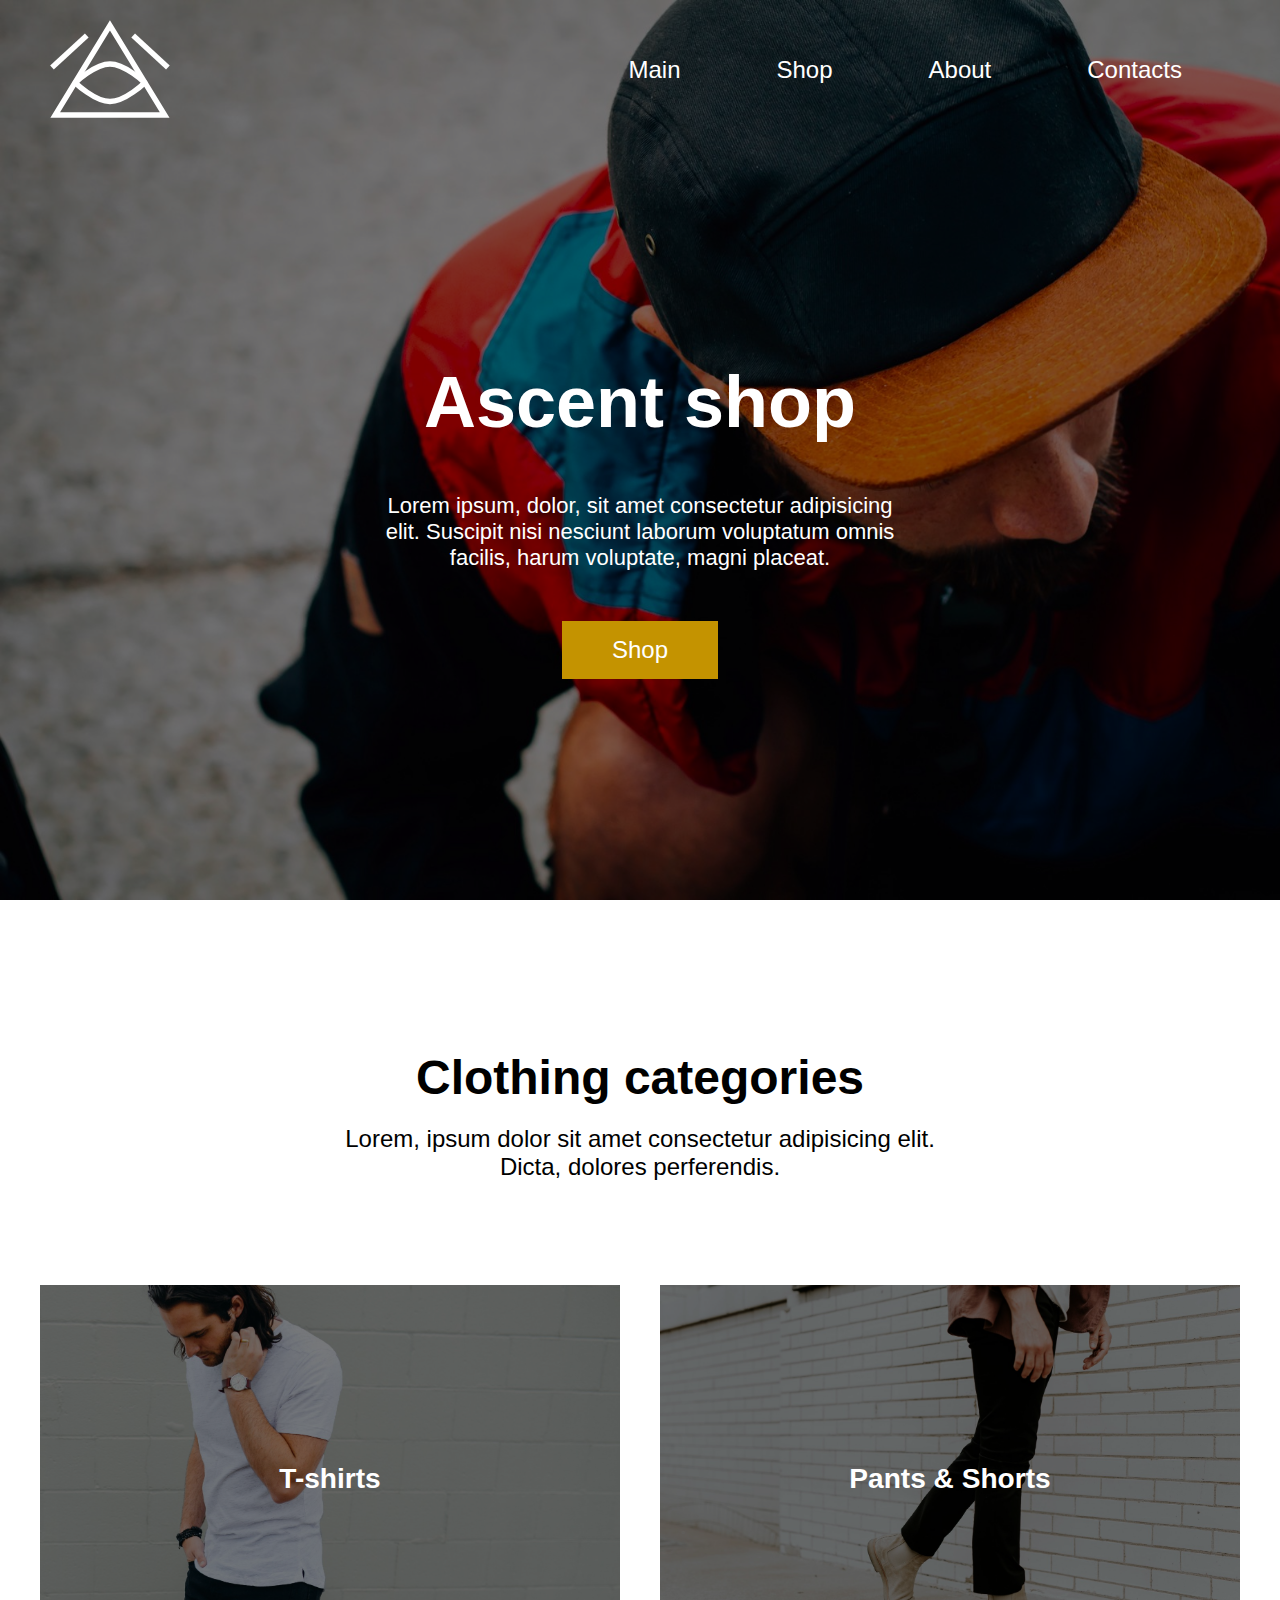
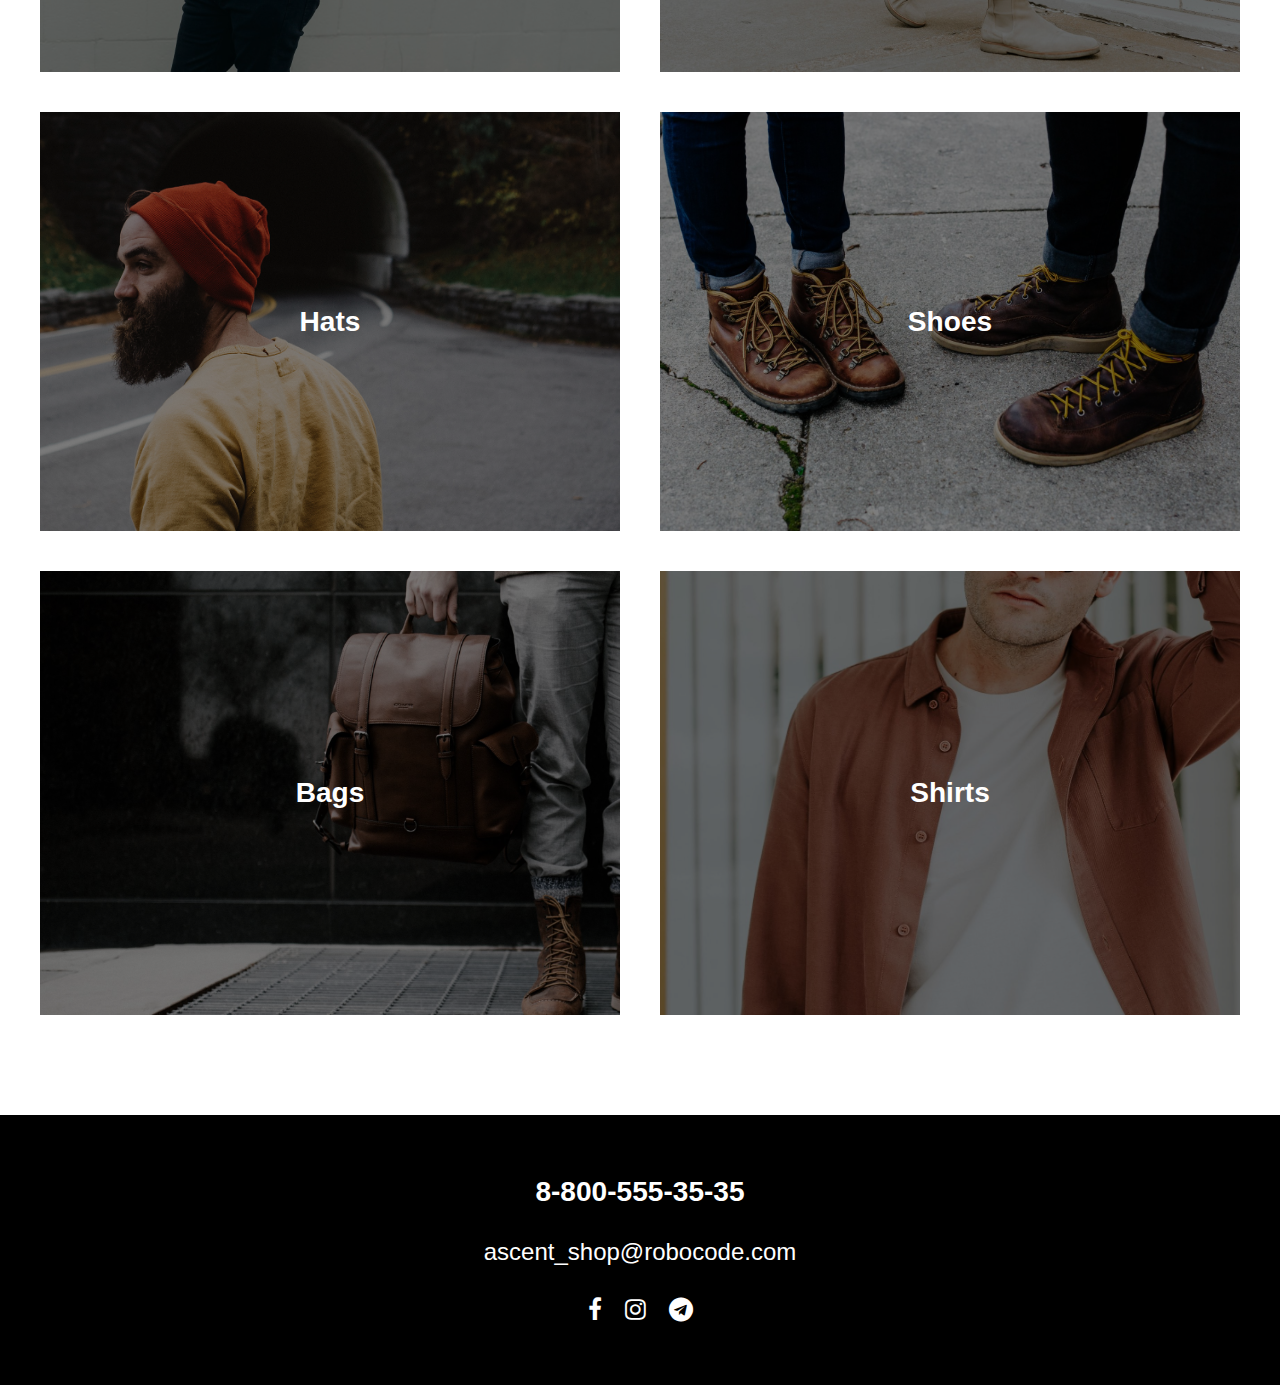
<file: index.html>
<!DOCTYPE html>
<html>
<head>
	<title>Grid-shop</title>
	<link rel="stylesheet" href="https://maxcdn.bootstrapcdn.com/font-awesome/4.7.0/css/font-awesome.min.css">
	<link rel="stylesheet" type="text/css" href="style.css">
</head>
<body>
	<div class="main-grid">
		<header>
			<nav>
				<img class="logo" src="images/logo.svg">
				<div class="menu">
					<ul>
						<li><a href="">Main</a></li>
						<li><a href="shop.html">Shop</a></li>
						<li><a href="Contacts.html">About</a></li>
						<li><a href="">Contacts</a></li>
					</ul>
				</div>
			</nav>

			<div class="banner">
				<h1>Ascent shop</h1>
				<p>Lorem ipsum, dolor, sit amet consectetur adipisicing elit. Suscipit nisi nesciunt laborum voluptatum omnis facilis, harum voluptate, magni placeat.</p>
				<a href="">
					<div class="button">
						Shop
					</div>
				</a>
			</div>			
		</header>

		<section class="clothes">
			<h1>Clothing categories</h1>
			<p>Lorem, ipsum dolor sit amet consectetur adipisicing elit. <br>Dicta, dolores perferendis.</p>
		</section>
		<div class="tiles">
			<div class="item">
				<img class="item_img" src="images/T-shirts.jpg">
				<div class="item_overlay">
					<h3>T-shirts</h3>
				</div>
			</div>
			<div class="item">
				<img class="item_img" src="images/Pants.jpg">
				<div class="item_overlay">
					<h3>Pants & Shorts</h3>
				</div>
			</div>
			<div class="item">
				<img class="item_img" src="images/Hats.jpg">
				<div class="item_overlay">
					<h3>Hats</h3>
				</div>
			</div>
			<div class="item">
				<img class="item_img" src="images/Shoes.jpg">
				<div class="item_overlay">
					<h3>Shoes</h3>
				</div>
			</div>
			<div class="item">
				<img class="item_img" src="images/Bags.jpg">
				<div class="item_overlay">
					<h3>Bags</h3>
				</div>
			</div>
			<div class="item">
				<img class="item_img" src="images/Shirts.jpg">
				<div class="item_overlay">
					<h3>Shirts</h3>
				</div>
			</div>
		</div>

		<footer>
			<h3>8-800-555-35-35</h3>
			<p>ascent_shop@robocode.com</p>
			<div class="social_contacts">
				<a href="#"><i class="fa fa-facebook"></i></a>
				<a href="#"><i class="fa fa-instagram"></i></a>
				<a href="#"><i class="fa fa-telegram"></i></a>
			</div>
		</footer>
	</div>
</body>
</html>
</file>
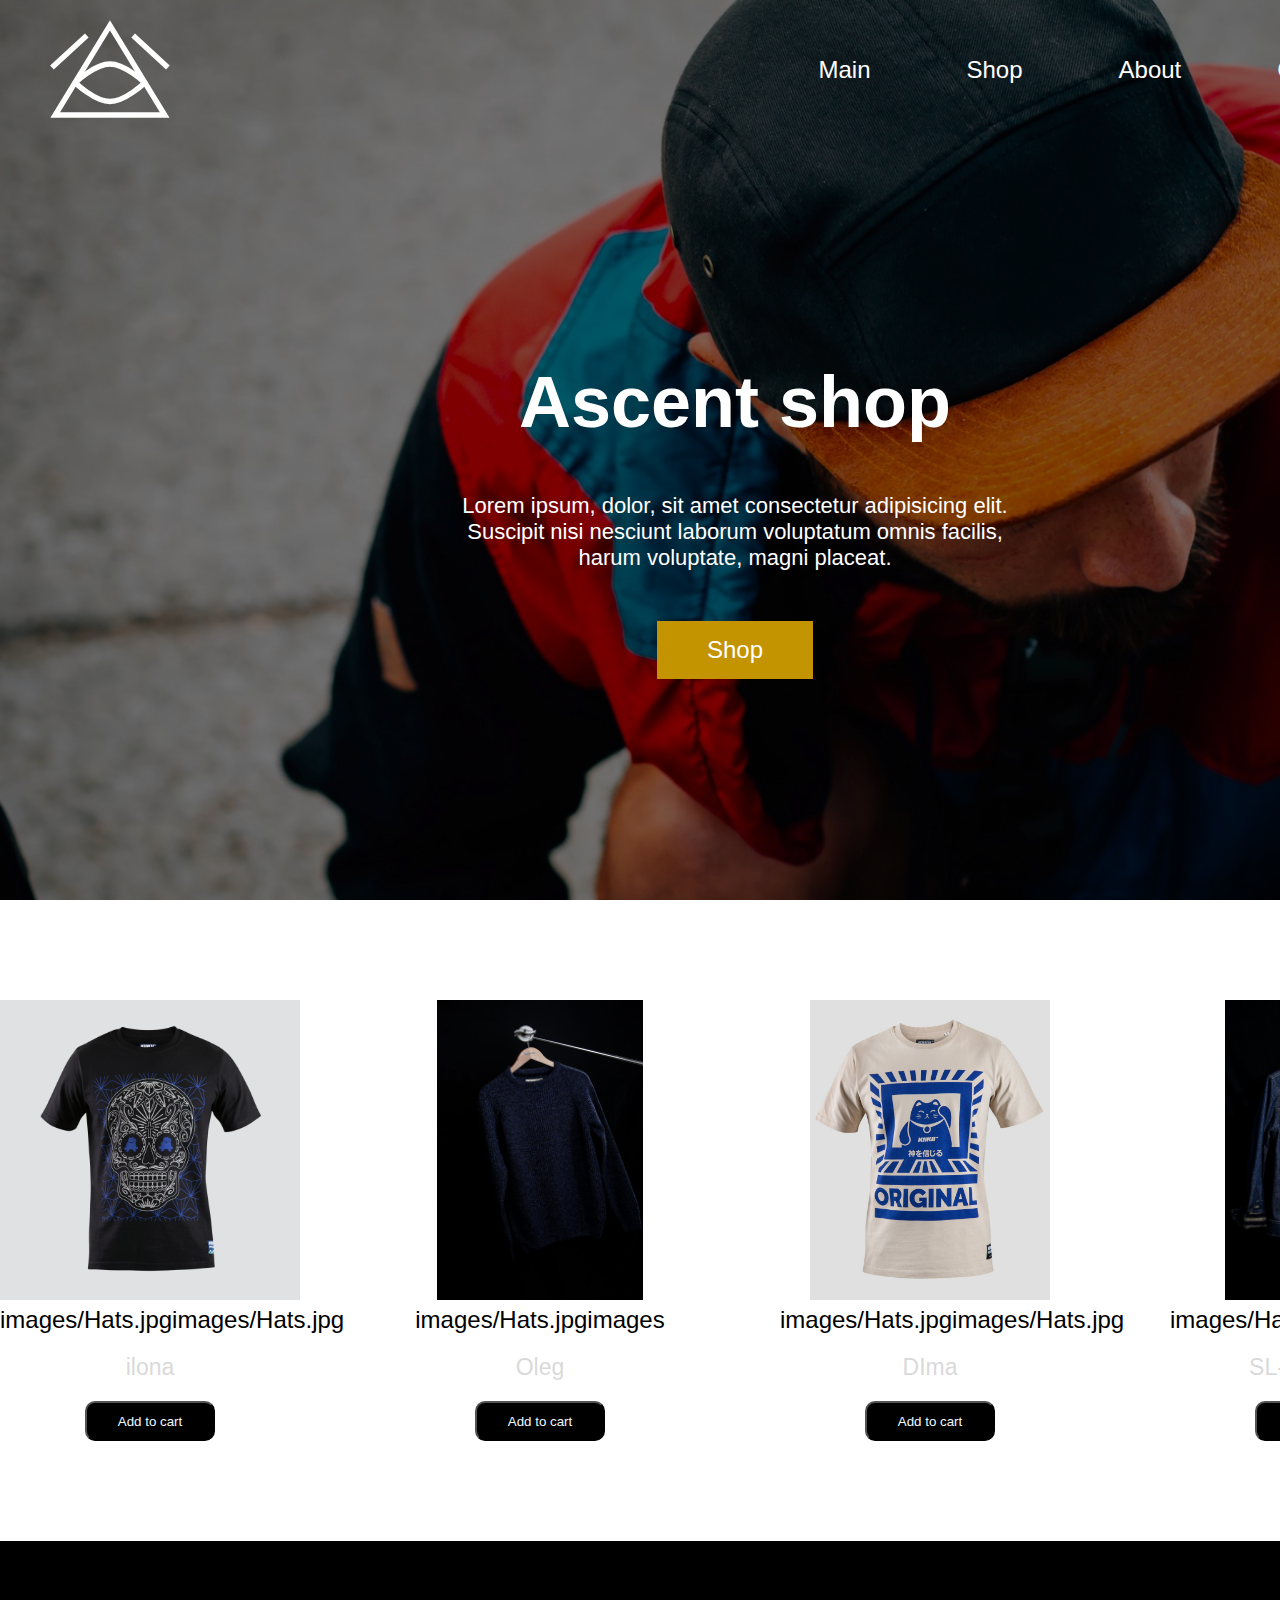
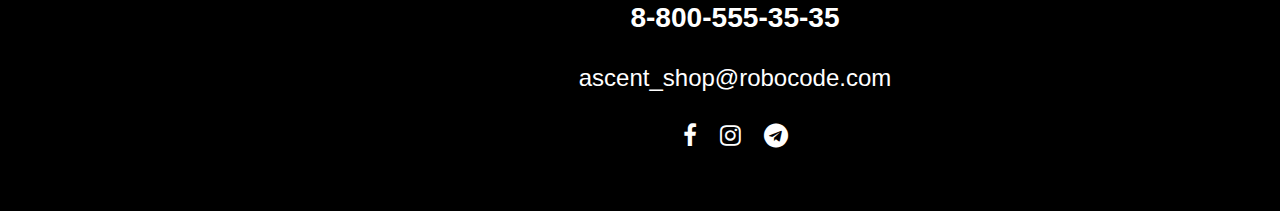
<file: Contacts.html>
<!DOCTYPE html>
<html>
<head>
	<title>Grid-shop</title>
	<link rel="stylesheet" href="https://maxcdn.bootstrapcdn.com/font-awesome/4.7.0/css/font-awesome.min.css">
	<link rel="stylesheet" type="text/css" href="style.css">
</head>

	<div class="main-grid">
		<header>
			<nav>
				<img class="logo" src="images/logo.svg">
				<div class="menu">
					<ul>
						<li><a href="index.html">Main</a></li>
						<li><a href="index.html">Shop</a></li>
						<li><a href="Contacts.html">About</a></li>
						<li><a href="">Contacts</a></li>
					</ul>
				</div>
			</nav>

			<div class="banner">
				<h1>Ascent shop</h1>
				<p>Lorem ipsum, dolor, sit amet consectetur adipisicing elit. Suscipit nisi nesciunt laborum voluptatum omnis facilis, harum voluptate, magni placeat.</p>
				<a href="">
					<div class="button">
						Shop
					</div>
				</a>
			</div>			
		</header>
<body>








    <div class="container">
        <div class="llll">
            <img class="imgp" src="images/shop_tile4.jpg" alt="images/shop_tile4.jpg">
            <p class="lopp" >images/Hats.jpgimages/Hats.jpg</p>
            <p class="lop">ilona</p>
            <button>Add to cart</button>
    
        </div>
    
    
            <div class="llll">
                <img class="imgp" src="images/shop_tile5.jpg" alt="images/shop_tile5.jpg">
                <p class="lopp">images/Hats.jpgimages</p>
                <p class="lop">Oleg</p>
                <button>Add to cart</button>
            </div>
    
    
    
                <div class="llll">
                    <img class="imgp" src="images/shop_tile2.jpg" alt="images/shop_tile2.jpg">
                    <p class="lopp">images/Hats.jpgimages/Hats.jpg</p>
                    <p class="lop">DIma</p>
                    <button>Add to cart</button>
                </div>
                <div class="llll">
                    <img class="imgp" src="images/shop_tile1.jpg" alt="images/Team/3.jpg">
                    <p class="lopp">images/Hats.jpgimages/Hats.jpg</p>
                    <p class="lop">SL-Eric_ui-SL</p>
                    <button>Add to cart</button>
                </div>
    
    
    
    










    
</div>



















        <footer>
			<h3>8-800-555-35-35</h3>
			<p>ascent_shop@robocode.com</p>
			<div class="social_contacts">
				<a href="#"><i class="fa fa-facebook"></i></a>
				<a href="#"><i class="fa fa-instagram"></i></a>
				<a href="#"><i class="fa fa-telegram"></i></a>
			</div>
		</footer>
    </body>
    </html>
</file>
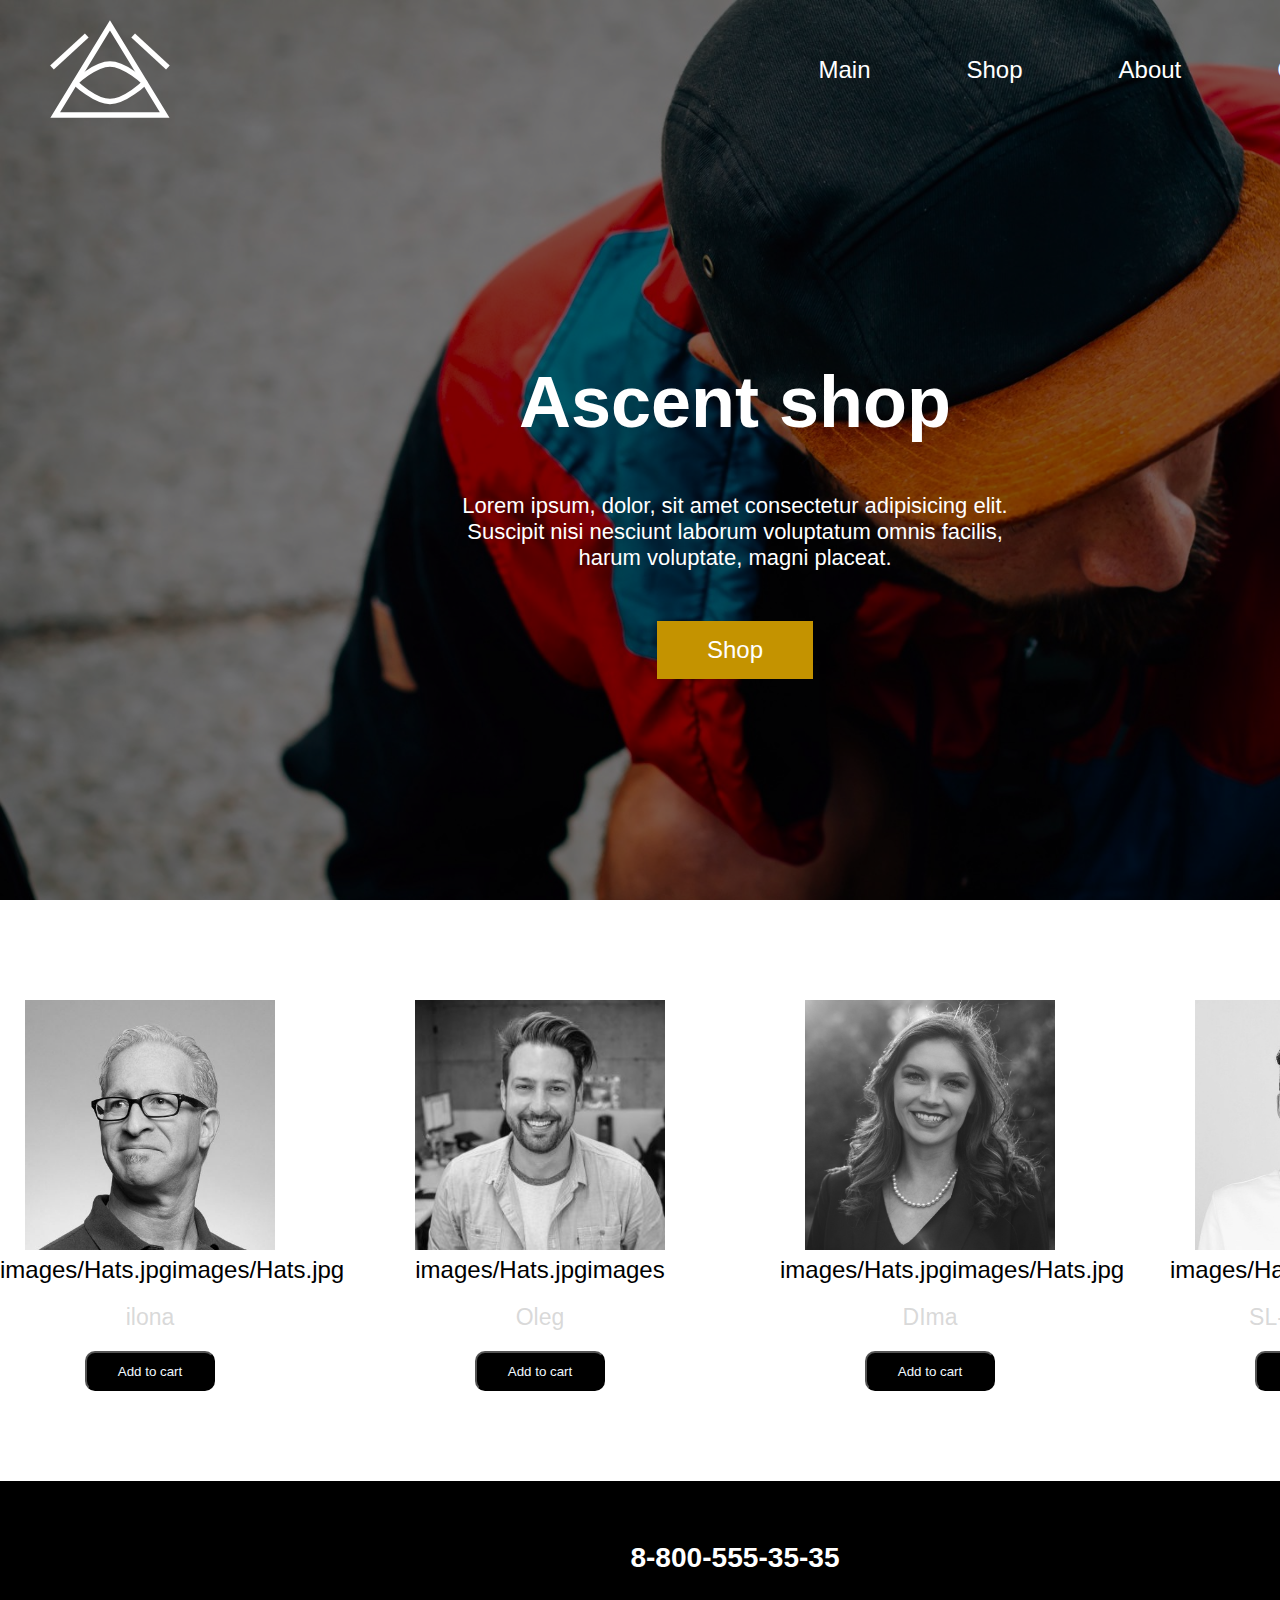
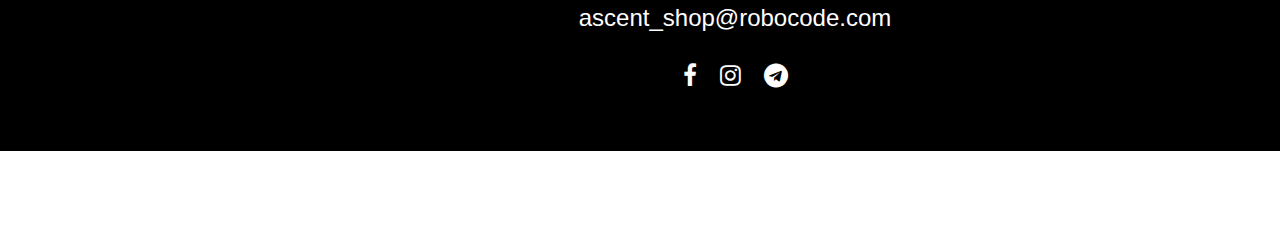
<file: shop.html>
<!DOCTYPE html>
<html>
<head>
	<title>Grid-shop</title>
	<link rel="stylesheet" href="https://maxcdn.bootstrapcdn.com/font-awesome/4.7.0/css/font-awesome.min.css">
	<link rel="stylesheet" type="text/css" href="style.css">
</head>

	<div class="main-grid">
		<header>
			<nav>
				<img class="logo" src="images/logo.svg">
				<div class="menu">
					<ul>
						<li><a href="index.html">Main</a></li>
						<li><a href="shop.html">Shop</a></li>
						<li><a href="Contacts.html">About</a></li>
						<li><a href="">Contacts</a></li>
					</ul>
				</div>
			</nav>

			<div class="banner">
				<h1>Ascent shop</h1>
				<p>Lorem ipsum, dolor, sit amet consectetur adipisicing elit. Suscipit nisi nesciunt laborum voluptatum omnis facilis, harum voluptate, magni placeat.</p>
				<a href="">
					<div class="button">
						Shop
					</div>
				</a>
			</div>			
		</header>
<body>



    <div class="container">
        <div class="pppp">
            <img class="img" src="images/Team/1.jpg" alt="images/Team/1.jpg">
            <p class="lopp" >images/Hats.jpgimages/Hats.jpg</p>
            <p class="lop">ilona</p>
            <button>Add to cart</button>
    
        </div>
    
    
            <div class="pppp">
                <img class="img" src="images/Team/2.jpg" alt="images/Team/2.jpg">
                <p class="lopp">images/Hats.jpgimages</p>
                <p class="lop">Oleg</p>
                <button>Add to cart</button>
            </div>
    
    
    
                <div class="pppp">
                    <img class="img" src="images/Team/4.jpg" alt="images/Team/4.jpg">
                    <p class="lopp">images/Hats.jpgimages/Hats.jpg</p>
                    <p class="lop">DIma</p>
                    <button>Add to cart</button>
                </div>
                <div class="pppp">
                    <img class="img" src="images/Team/3.jpg" alt="images/Team/3.jpg">
                    <p class="lopp">images/Hats.jpgimages/Hats.jpg</p>
                    <p class="lop">SL-Eric_ui-SL</p>
                    <button>Add to cart</button>
                </div>
    
    
    
    




















        <footer>
			<h3>8-800-555-35-35</h3>
			<p>ascent_shop@robocode.com</p>
			<div class="social_contacts">
				<a href="#"><i class="fa fa-facebook"></i></a>
				<a href="#"><i class="fa fa-instagram"></i></a>
				<a href="#"><i class="fa fa-telegram"></i></a>
			</div>
		</footer>
    </body>
    </html>
</file>
<file: style.css>
* {
	margin: 0;
	padding: 0;
}

body {
	font-size: 24px;
	font-family: sans-serif;
}

a {
	text-decoration: none;
	color: white;
}

.main-grid {
	display: grid;
	grid-template-columns: 1fr repeat(2, minmax(auto, 25em)) 1fr;
}

header {
	background-image: url("images/header_back.jpg");
	background-size: cover;
	box-shadow: inset 0 0 0 1000px rgba(0,0,0,.5);
	grid-column: 1 / -1;
	height: 100vh;
	color: white;
	display: flex;
	flex-direction: column;
}

nav {
	height: 100px;
	display: flex;
	justify-content: space-between;
	align-items: center;
	padding: 20px 50px;
}

.logo {
	height: 100%;
}

.menu ul {
	display: flex;
	list-style: none;
}

.menu ul li {
	padding: 1em 2em;
}

.menu ul li a {
	color: white;
	text-decoration: none;
}

.menu ul li a:hover {
	color: orange;
	transition: 0.9s;
}

.banner {
	flex-grow: 1;
	display: flex;
	flex-direction: column;
	justify-content: center;
	align-items: center;
}

.banner h1 {
	font-size: 72px;
}

.banner p {
	font-size: 22px;
	text-align: center;
	max-width: 40%;
	padding: 50px 0;
}

.button {
	background: #c49300;
	color: white;
	padding: 15px 50px;
}

.button:hover {
	background: #8c6900;
	transition: 0.9s;
}


.clothes {
	grid-column: 2 / -2;
	height: 15vh;
	display: flex;
	flex-direction: column;
	justify-content: space-around;
	align-items: center;
	padding-top: 150px;
	padding-bottom: 100px;
}

.clothes p {
	padding: 20px;
	text-align: center;
}

.tiles{
	grid-column: 2 / -2;
	display: grid;
	grid-template-columns: 1fr 1fr;
	grid-gap: 40px;
	margin-bottom: 100px;
}

.item {
	display: grid;
	grid-template-columns: 1;
	grid-template-rows: 1;
	overflow: hidden;
}

.item img {
	grid-column: 1 / -1;
	grid-row: 1 / -1;
	width: 100%;
	height: 100%;
	object-fit: cover;
}

.item_overlay {
  background: rgba(0, 0, 0, 0.5);
  grid-column: 1 / -1;
  grid-row: 1 / -1;
  z-index: 2;
  display: grid;
  justify-items: center;
  align-items: center;
  color: white;
}

.item:hover .item_img {
	transform: /*rotate(5deg)*/ scale(1.15);
	transition: 0.5s;
}

footer {
	grid-column: 1 / -1;
	height: 30vh;
	background: black;
	color: white;
	display: flex;
	flex-direction: column;
	justify-content: center;
	align-items: center;
}

footer p {
	padding: 30px 0;
}

.social_contacts {
	display: flex;
	width: 10vw;
	justify-content: space-around;
}

.social_contacts a:hover {
	color: orange;
	transition: 0.9s;
}

.container {
	margin-top: 100px ;
	display: grid;
grid-template-columns: 1fr 1fr 1fr 1fr;
gap: 90px;
margin-bottom: 100px ;

}
.img {
	margin: 0 auto;
width: 250px;
height: 250px;

}

.pppp {
    width: 300px;
    text-align: center;
    margin: 0 auto;

}

p {
    width: fit-content;
    margin: 0 auto;
}
.lop {
	margin-top: 20px ;
	color: #bcbcbc92;
	font-size: 23px;
	margin-bottom: 20px ;
}


.imgp {
	margin: 0 auto;

height: 300px;


}
.llll {
    width: 300px;
    text-align: center;
    margin: 0 auto;
}
button {
	color: aliceblue;
	background-color: black;
	
	width: 130px;
	height: 40px;
	border-radius: 10px;
}
</file>
